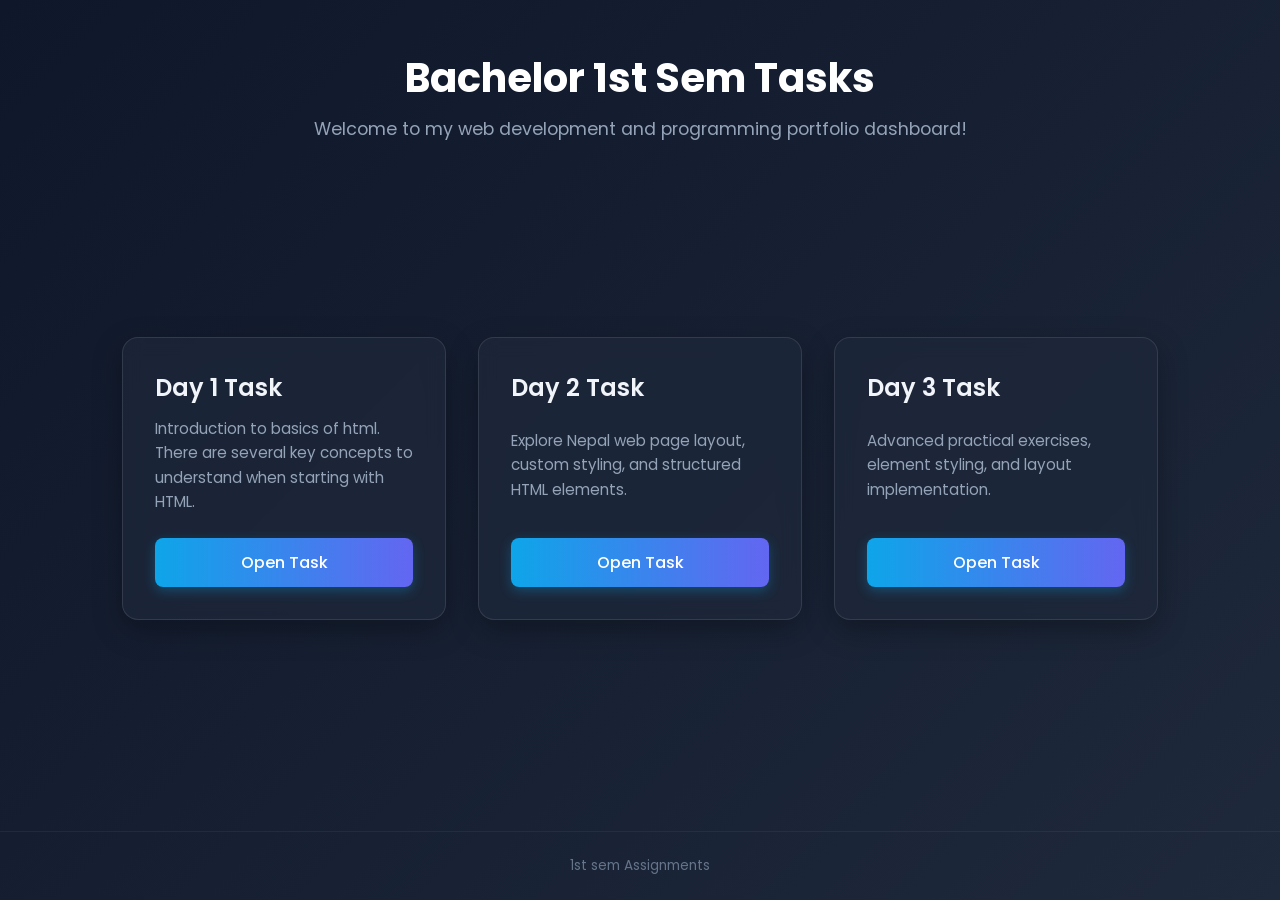
<file: index.html>
<!DOCTYPE html>
<html lang="en">
<head>
    <meta charset="UTF-8">
    <meta name="viewport" content="width=device-width, initial-scale=1.0">
    <title>Bachelor 1st Sem - Tasks Dashboard</title>
    <link rel="stylesheet" href="style.css">
    <!-- Google Fonts for a clean, modern look -->
    <link href="https://fonts.googleapis.com/css2?family=Poppins:wght@300;400;500;600;700&display=swap" rel="stylesheet">
</head>
<body>

    <header class="dashboard-header">
        <h1>Bachelor 1st Sem Tasks</h1>
        <p>Welcome to my web development and programming portfolio dashboard!</p>
    </header>

    <main class="container">
        <div class="task-grid">
            
            <!-- Day 1 Task Card -->
            <div class="task-card">
                <h2>Day 1 Task</h2>
                <p>Introduction to basics of html. There are several key concepts to understand when starting with HTML.</p>
                <a href="day-1st-task/index.html" class="btn">Open Task</a>
            </div>

            <!-- Day 2 Task Card -->
            <div class="task-card">
                <h2>Day 2 Task</h2>
                <p>Explore Nepal web page layout, custom styling, and structured HTML elements.</p>
                <a href="Day-2nd-task/Nepal.html" class="btn">Open Task</a>
            </div>

            <!-- Day 3 Task Card -->
            <div class="task-card">
                <h2>Day 3 Task</h2>
                <p>Advanced practical exercises, element styling, and layout implementation.</p>
                <a href="Day-3rd-task/1st-task/1st-task.html" class="btn">Open Task</a>
            </div>

        </div>
    </main>

    <footer>
        <p>1st sem Assignments</p>
    </footer>

</body>
</html>
</file>
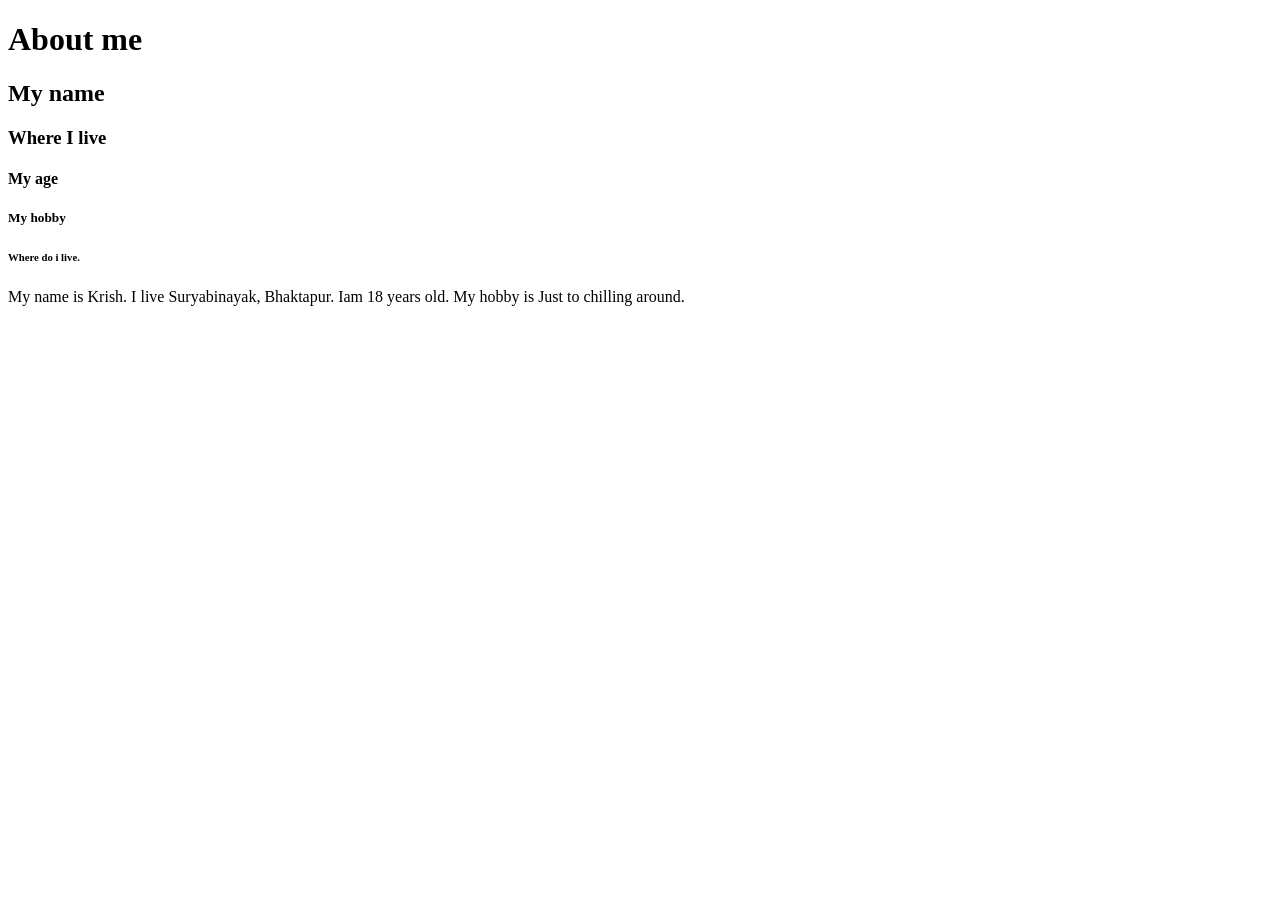
<file: day 1st task/index.html>
<!DOCTYPE html>
<html lang="en">
<head>
    <meta charset="UTF-8">
    <meta name="viewport" content="width=device-width, initial-scale=1.0">
    <title>About Me</title>
</head>

<body>
    <h1>About me</h1>
    <h2>My name </h2>
    <h3>Where I live</h3>
    <h4>My age</h4>
    <h5>My hobby</h5>
    <h6>Where do i live.</h6>

    <!-- This about my self -->
    <p>
        My name is Krish. I live Suryabinayak, Bhaktapur. Iam 18 years old. My hobby is Just to chilling around.
    </p>

</body>
</html>
</file>
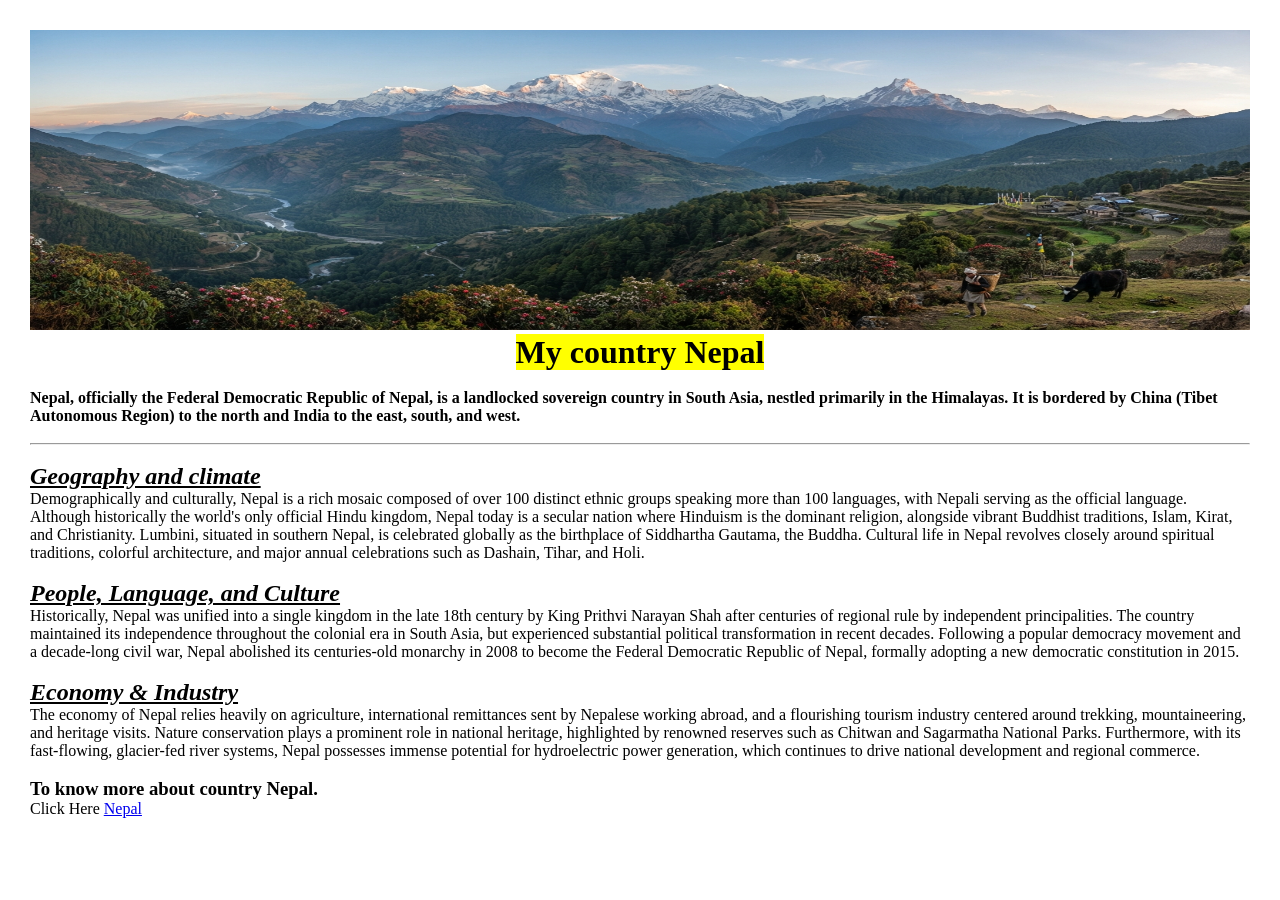
<file: Day 2nd task/Nepal.html>
<!DOCTYPE html>
<html lang="en">
<head>
    <meta charset="UTF-8">
    <meta name="viewport" content="width=device-width, initial-scale=1.0">
    <title>My country</title>
    <link rel="stylesheet" href="Nepal.css">
</head>
<body>
    <img src="beauty.jpg" alt="Nepal">
    <h1><mark>My country Nepal</mark></h1>
    <br>
    <p class="intro">
        Nepal, officially the Federal Democratic Republic of Nepal, is a landlocked sovereign country in South Asia, nestled primarily in the Himalayas. It is bordered by China (Tibet Autonomous Region) to the north and India to the east, south, and west.
    </p>
    <br>

    <hr><br>

    <h2>Geography and climate</h2>
    <p>
        Demographically and culturally, Nepal is a rich mosaic composed of over 100 distinct ethnic groups speaking more than 100 languages, with Nepali serving as the official language. Although historically the world's only official Hindu kingdom, Nepal today is a secular nation where Hinduism is the dominant religion, alongside vibrant Buddhist traditions, Islam, Kirat, and Christianity. Lumbini, situated in southern Nepal, is celebrated globally as the birthplace of Siddhartha Gautama, the Buddha. Cultural life in Nepal revolves closely around spiritual traditions, colorful architecture, and major annual celebrations such as Dashain, Tihar, and Holi.
    </p>
    <br>

    <h2>People, Language, and Culture</h2>
    <p>
        Historically, Nepal was unified into a single kingdom in the late 18th century by King Prithvi Narayan Shah after centuries of regional rule by independent principalities. The country maintained its independence throughout the colonial era in South Asia, but experienced substantial political transformation in recent decades. Following a popular democracy movement and a decade-long civil war, Nepal abolished its centuries-old monarchy in 2008 to become the Federal Democratic Republic of Nepal, formally adopting a new democratic constitution in 2015.
    </p>
    <br>

    <h2>Economy & Industry</h2>
    <p>
        The economy of Nepal relies heavily on agriculture, international remittances sent by Nepalese working abroad, and a flourishing tourism industry centered around trekking, mountaineering, and heritage visits. Nature conservation plays a prominent role in national heritage, highlighted by renowned reserves such as Chitwan and Sagarmatha National Parks. Furthermore, with its fast-flowing, glacier-fed river systems, Nepal possesses immense potential for hydroelectric power generation, which continues to drive national development and regional commerce.
    </p>
    <br>

    <h3>To know more about country Nepal.</h3>
    <p>Click Here <a href="https://www.google.com/url?sa=t&source=web&rct=j&opi=89978449&url=https://ne.wikipedia.org/wiki/%25E0%25A4%25A8%25E0%25A5%2587%25E0%25A4%25AA%25E0%25A4%25BE%25E0%25A4%25B2&ved=2ahUKEwjE8o3ozZiXAxXzR2wGHeLSF6kQFnoECCoQAQ&usg=AOvVaw0-HRs3OLNfgP4OvI-QGbth">Nepal</a></p>
</body>
</html>
</file>
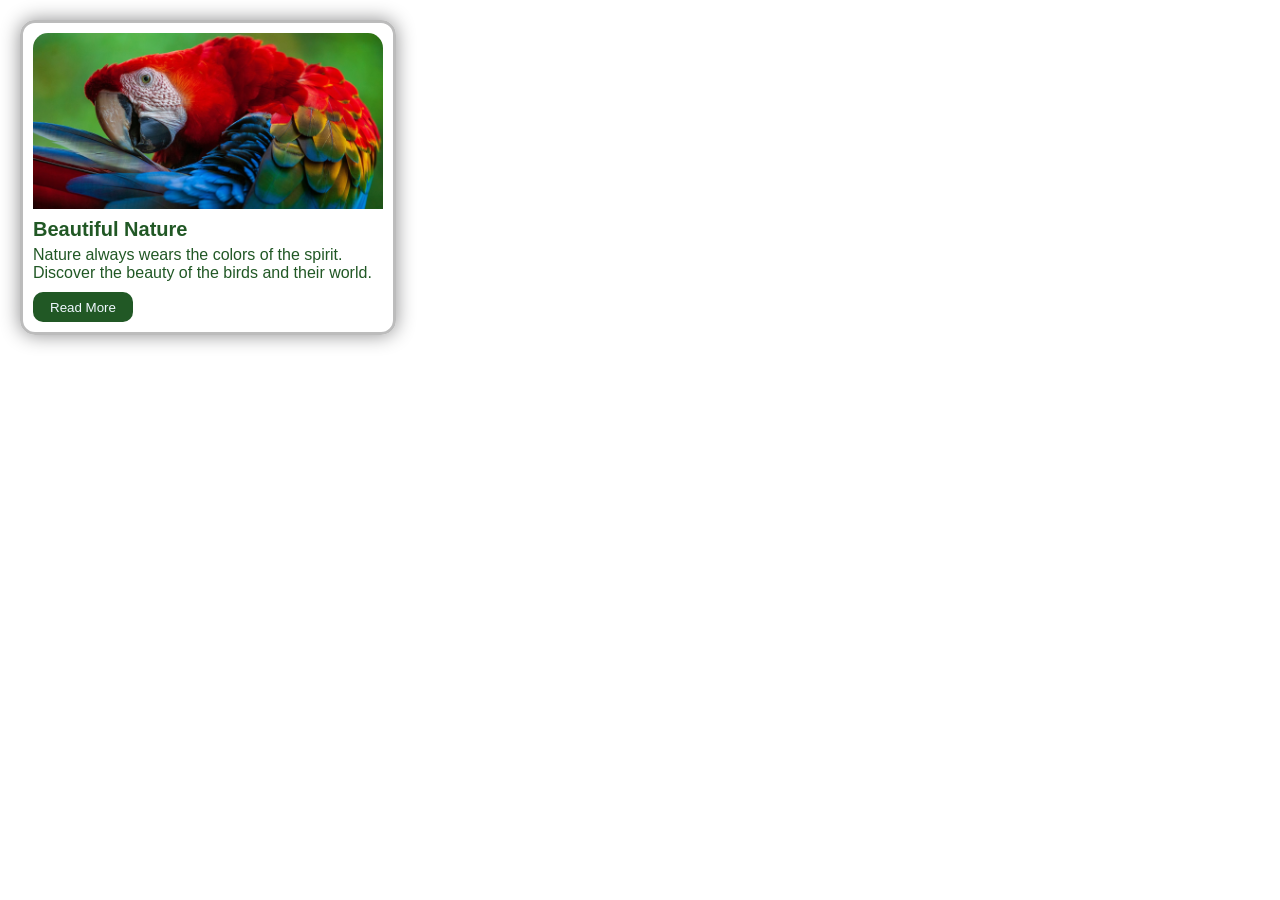
<file: Day 3rd task/1st task/1st task.html>
<!DOCTYPE html>
<html lang="en">
<head>
    <meta charset="UTF-8">
    <meta name="viewport" content="width=device-width, initial-scale=1.0">
    <title>About Nature</title>
    <link rel="stylesheet" href="1st task.css">
</head>
<body>
    <div class="card">
        <img src="bird.jpg" alt="Bird">
        <h1>Beautiful Nature</h1>
        <p>
            Nature always wears the colors of the spirit. Discover the beauty of the birds and their world.
        </p>
        <a href="../3rd task/3rd task.html"><button>Read More</button></a>
    </div>
</body>
</html>
</file>
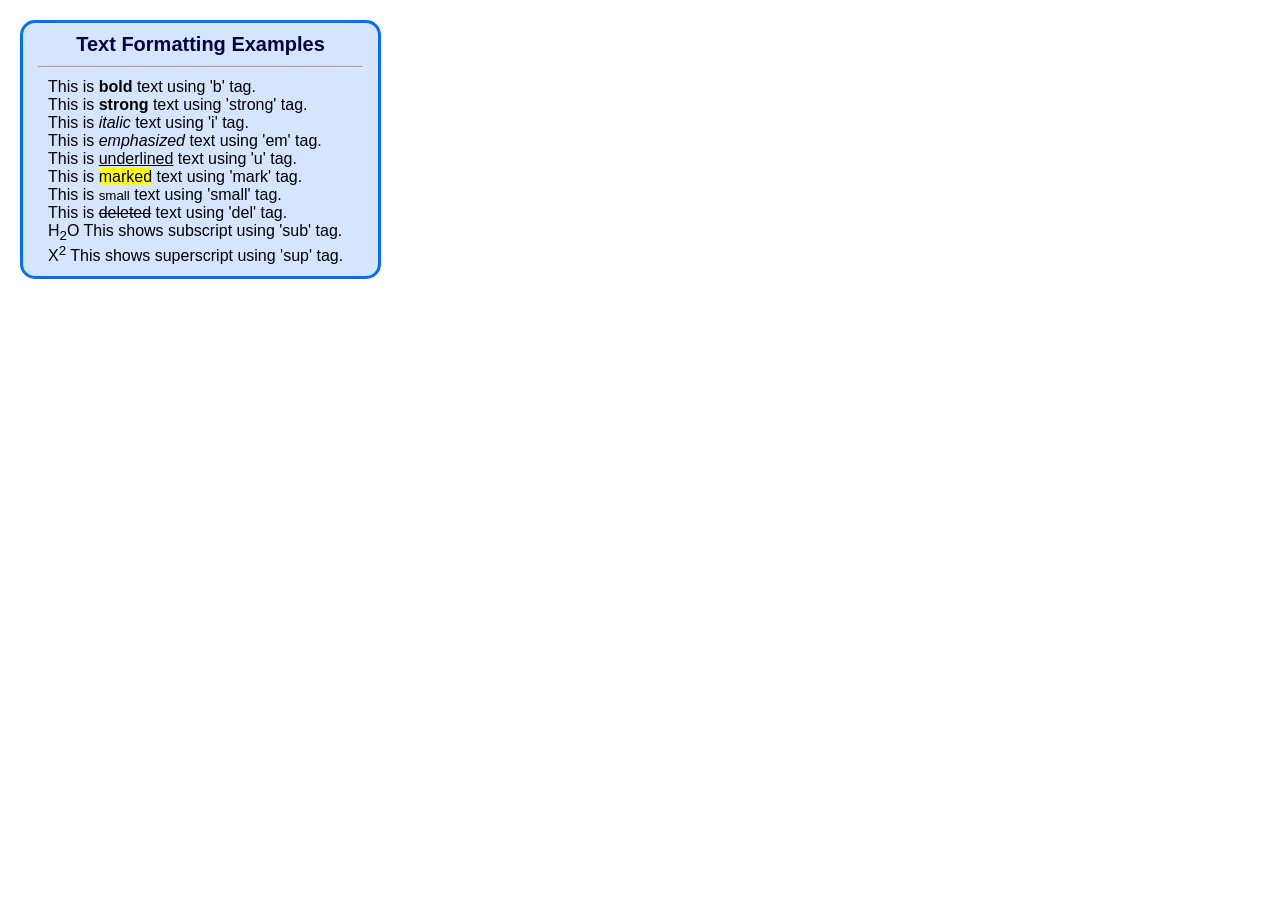
<file: Day 3rd task/2nd task/2nd task.html>
<!DOCTYPE html>
<html lang="en">
<head>
    <meta charset="UTF-8">
    <meta name="viewport" content="width=device-width, initial-scale=1.0">
    <title>Text Formatting</title>
    <link rel="stylesheet" href="2nd task.css">
</head>
<body>
    <div class="box">
        <h1>Text Formatting Examples</h1>
        <hr>
        <ul>
            <li>This is <b>bold</b> text using 'b' tag.</li>
            <li>This is <strong>strong</strong> text using 'strong' tag.</li>
            <li>This is <i>italic</i> text using 'i' tag.</li>
            <li>This is <em>emphasized</em> text using 'em' tag.</li>
            <li>This is <u>underlined</u> text using 'u' tag.</li>
            <li>This is <mark>marked</mark> text using 'mark' tag.</li>
            <li>This is <small>small</small> text using 'small' tag.   </li>
            <li>This is <del>deleted</del> text using 'del' tag.   </li>
            <li>H<sub>2</sub>O This shows subscript using 'sub' tag.   </li>
            <li>X<sup>2</sup> This shows superscript using 'sup' tag.</li>
        </ul>
    </div>
</body>
</html>
</file>
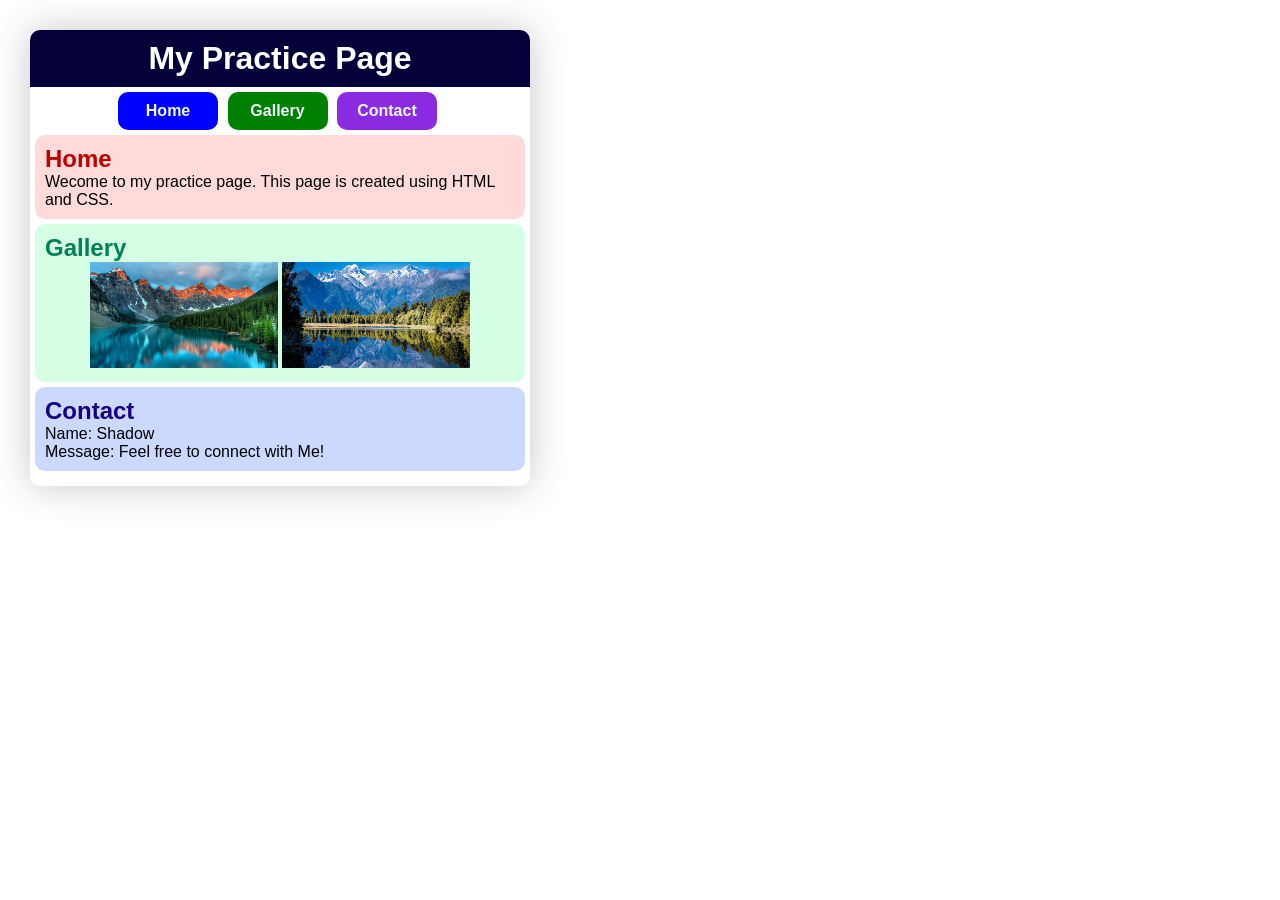
<file: Day 3rd task/3rd task/3rd task.html>
<!DOCTYPE html>
<html lang="en">
<head>
    <meta charset="UTF-8">
    <meta name="viewport" content="width=device-width, initial-scale=1.0">
    <title>Document</title>
    <link rel="stylesheet" href="3rd task.css">
</head>
<body>
    <div class="main">
        <span><h1>My Practice Page</h1></span>
        <div class="menu">
            <button class="Mh">Home</button>
            <button class="Mg">Gallery</button>
            <button class="Mc">Contact</button>
        </div>
        <div class="home">
            <h2>Home</h2>
            <p>
                Wecome to my practice page. This page is created using HTML and CSS. 
            </p>
        </div>
        <div class="gallery">
            <h2>Gallery</h2>
            <p>
                <center>
                    <img src="nature.jpg" alt="nature">
                    <img src="nature1.jpg" alt="nature1">
                </center>
            </p>
        </div>
        <div class="contact">
            <h2>Contact</h2>
            <p>
                Name: Shadow
            </p>
            <p>
                Message: Feel free to connect with Me!
            </p>
        </div>
    </div>
</body>
</html>
</file>
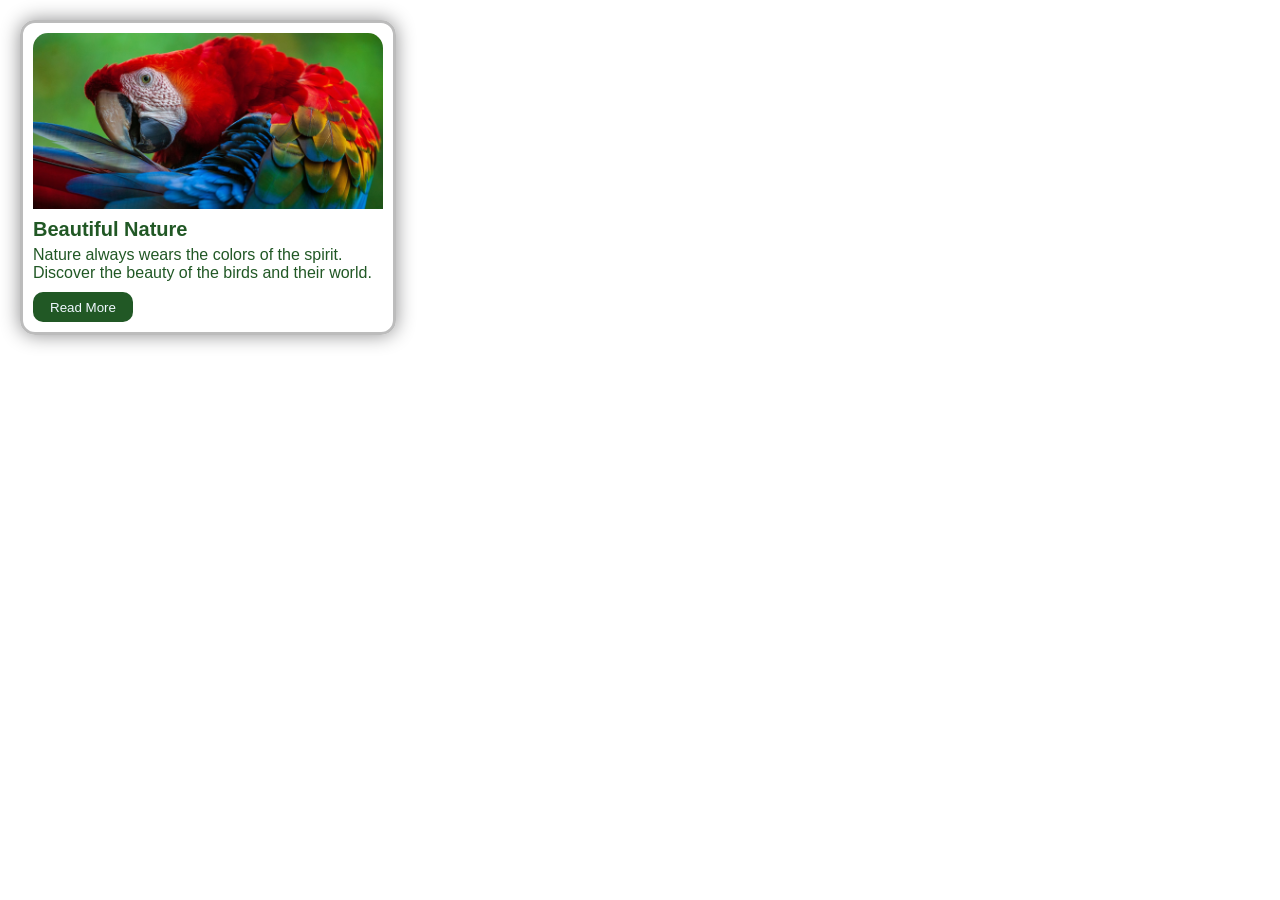
<file: Day-3rd-task/1st-task/1st-task.html>
<!DOCTYPE html>
<html lang="en">
<head>
    <meta charset="UTF-8">
    <meta name="viewport" content="width=device-width, initial-scale=1.0">
    <title>About Nature</title>
    <link rel="stylesheet" href="1st-task.css">
</head>
<body>
    <div class="card">
        <img src="bird.jpg" alt="Bird">
        <h1>Beautiful Nature</h1>
        <p>
            Nature always wears the colors of the spirit. Discover the beauty of the birds and their world.
        </p>
        <a href="../3rd-task/3rd-task.html"><button>Read More</button></a>
    </div>
</body>
</html>
</file>
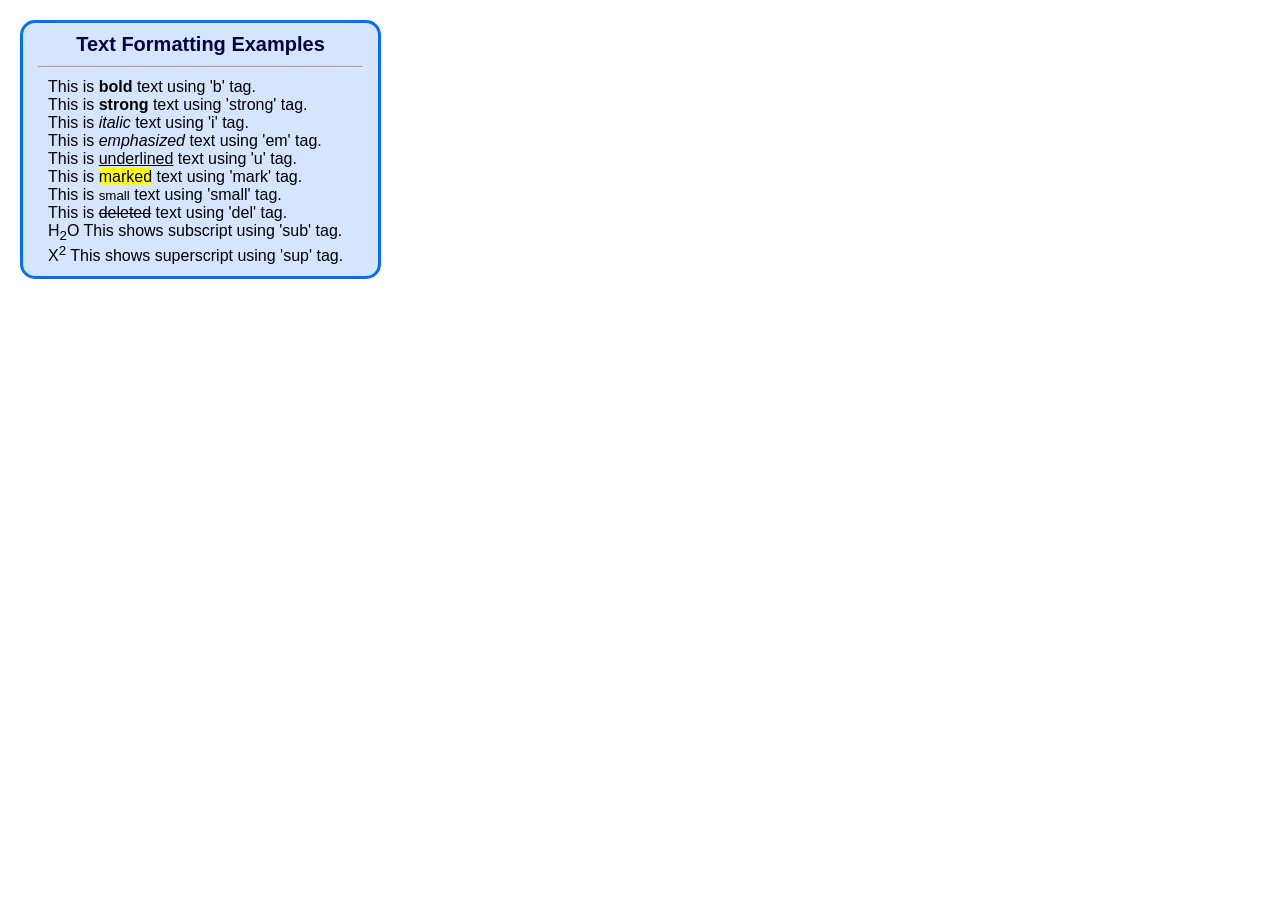
<file: Day-3rd-task/2nd-task/2nd-task.html>
<!DOCTYPE html>
<html lang="en">
<head>
    <meta charset="UTF-8">
    <meta name="viewport" content="width=device-width, initial-scale=1.0">
    <title>Text Formatting</title>
    <link rel="stylesheet" href="2nd-task.css">
</head>
<body>
    <div class="box">
        <h1>Text Formatting Examples</h1>
        <hr>
        <ul>
            <li>This is <b>bold</b> text using 'b' tag.</li>
            <li>This is <strong>strong</strong> text using 'strong' tag.</li>
            <li>This is <i>italic</i> text using 'i' tag.</li>
            <li>This is <em>emphasized</em> text using 'em' tag.</li>
            <li>This is <u>underlined</u> text using 'u' tag.</li>
            <li>This is <mark>marked</mark> text using 'mark' tag.</li>
            <li>This is <small>small</small> text using 'small' tag.   </li>
            <li>This is <del>deleted</del> text using 'del' tag.   </li>
            <li>H<sub>2</sub>O This shows subscript using 'sub' tag.   </li>
            <li>X<sup>2</sup> This shows superscript using 'sup' tag.</li>
        </ul>
    </div>
</body>
</html>
</file>
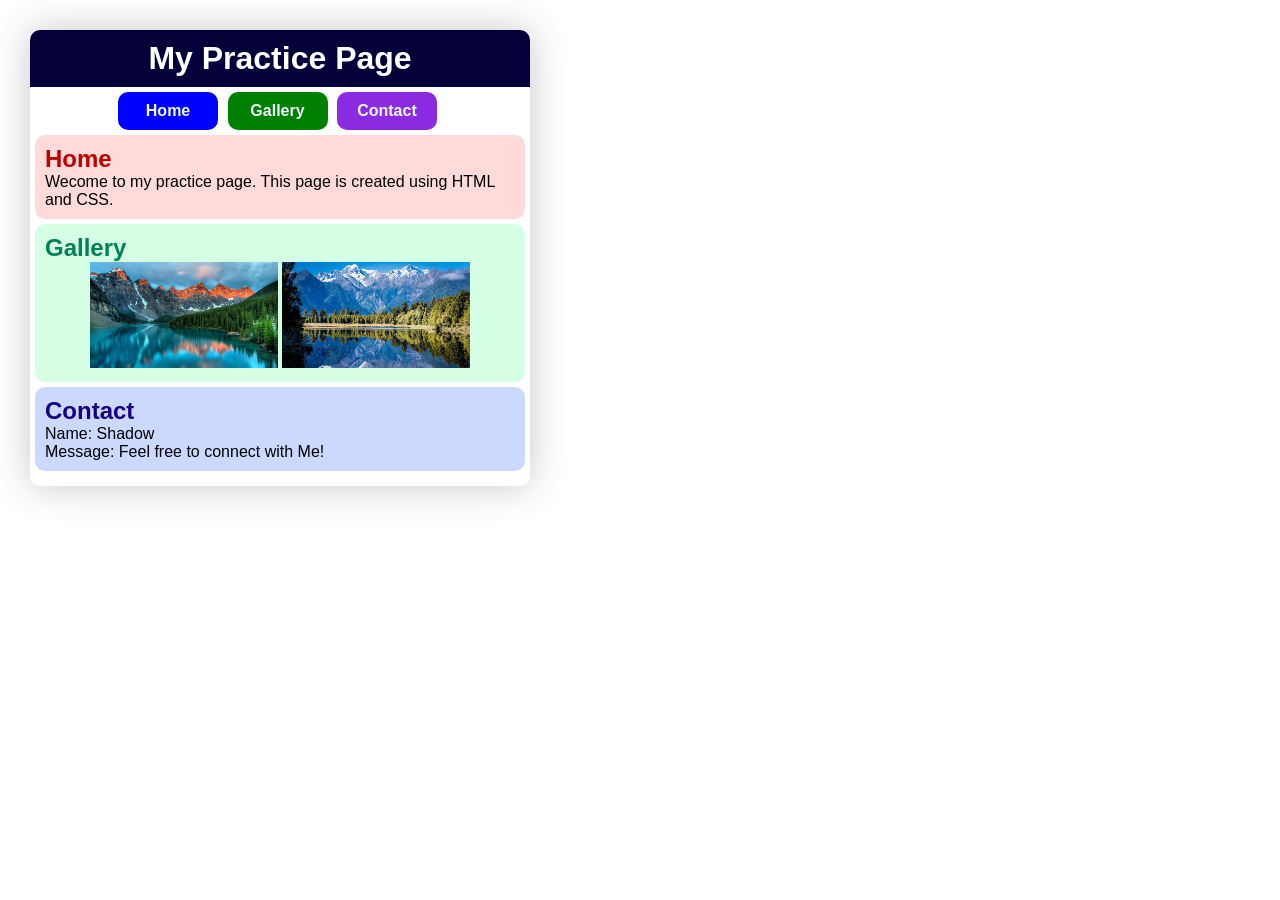
<file: Day-3rd-task/3rd-task/3rd-task.html>
<!DOCTYPE html>
<html lang="en">
<head>
    <meta charset="UTF-8">
    <meta name="viewport" content="width=device-width, initial-scale=1.0">
    <title>Document</title>
    <link rel="stylesheet" href="3rd-task.css">
</head>
<body>
    <div class="main">
        <span><h1>My Practice Page</h1></span>
        <div class="menu">
            <button class="Mh">Home</button>
            <button class="Mg">Gallery</button>
            <button class="Mc">Contact</button>
        </div>
        <div class="home">
            <h2>Home</h2>
            <p>
                Wecome to my practice page. This page is created using HTML and CSS. 
            </p>
        </div>
        <div class="gallery">
            <h2>Gallery</h2>
            <p>
                <center>
                    <img src="nature.jpg" alt="nature">
                    <img src="nature1.jpg" alt="nature1">
                </center>
            </p>
        </div>
        <div class="contact">
            <h2>Contact</h2>
            <p>
                Name: Shadow
            </p>
            <p>
                Message: Feel free to connect with Me!
            </p>
        </div>
    </div>
</body>
</html>
</file>
<file: style.css>
/* Reset and Base Styles */
* {
    margin: 0;
    padding: 0;
    box-sizing: border-box;
}

body {
    font-family: 'Poppins', sans-serif;
    background: linear-gradient(135deg, #0f172a 0%, #1e293b 100%);
    color: #f8fafc;
    min-height: 100vh;
    display: flex;
    flex-direction: column;
    justify-content: space-between;
}

/* Header Styles */
.dashboard-header {
    text-align: center;
    padding: 3rem 1rem 2rem 1rem;
}

.dashboard-header h1 {
    font-size: 2.5rem;
    font-weight: 700;
    -webkit-text-fill-color: white;
    margin-bottom: 0.5rem;
}

.dashboard-header p {
    color: #94a3b8;
    font-size: 1.1rem;
}

/* Main Container & Grid Layout */
.container {
    max-width: 1100px;
    margin: 0 auto;
    padding: 0 2rem 3rem 2rem;
    width: 100%;
}

.task-grid {
    display: grid;
    grid-template-columns: repeat(auto-fit, minmax(300px, 1fr));
    gap: 2rem;
}

/* Task Cards with Glassmorphism */
.task-card {
    background: rgba(30, 41, 59, 0.7);
    border: 1px solid rgba(255, 255, 255, 0.1);
    border-radius: 16px;
    padding: 2rem;
    backdrop-filter: blur(10px);
    box-shadow: 0 10px 30px rgba(0, 0, 0, 0.3);
    transition: transform 0.3s ease, box-shadow 0.3s ease, border-color 0.3s ease;
    display: flex;
    flex-direction: column;
    justify-content: space-between;
}

.task-card:hover {
    transform: translateY(-8px);
    box-shadow: 0 20px 40px rgba(56, 189, 248, 0.15);
    border-color: rgba(56, 189, 248, 0.4);
}

.card-icon {
    font-size: 2.5rem;
    margin-bottom: 1rem;
}

.task-card h2 {
    font-size: 1.5rem;
    font-weight: 600;
    color: #f1f5f9;
    margin-bottom: 0.75rem;
}

.task-card p {
    color: #94a3b8;
    font-size: 0.95rem;
    line-height: 1.6;
    margin-bottom: 1.5rem;
}

/* Action Button Style */
.btn {
    display: inline-block;
    background: linear-gradient(90deg, #0ea5e9, #6366f1);
    color: #ffffff;
    text-align: center;
    text-decoration: none;
    padding: 0.75rem 1.5rem;
    border-radius: 8px;
    font-weight: 500;
    transition: opacity 0.2s ease, transform 0.2s ease;
    box-shadow: 0 4px 12px rgba(14, 165, 233, 0.3);
}

.btn:hover {
    opacity: 0.9;
    transform: scale(1.02);
}

/* Footer Style */
footer {
    text-align: center;
    padding: 1.5rem;
    color: #64748b;
    font-size: 0.85rem;
    border-top: 1px solid rgba(255, 255, 255, 0.05);
}

/* Responsive Design */
@media (max-width: 768px) {
    .dashboard-header h1 {
        font-size: 2rem;
    }
    .container {
        padding: 0 1rem 2rem 1rem;
    }
}
</file>
<file: Day 2nd task/Nepal.css>
*{
    margin: 0;
    padding: 0;
}

body{
    margin: 30px;
}

.intro{
    font-weight: bold;
}

h1{
    text-align: center;
    font-family: Georgia, 'Times New Roman', Times, serif;
    color: rgb(12, 0, 64);
}

h2{
    text-decoration: underline;
    font-style: italic;
}

img{
    text-align: center;
    width: 100%;
    height: 300px;
}
</file>
<file: Day 3rd task/1st task/1st task.css>
*{
    margin: 0;
    padding: 0;
}

.card{
    width: 350px;
    align-items: center;
    border-radius: 15px;
    padding: 10px;
    margin: 20px;
    box-shadow: 0 0 0.5cm rgb(141, 141, 142);
    border: solid rgb(188, 188, 188);
    font-family: 'Trebuchet MS', 'Lucida Sans Unicode', 'Lucida Grande', 'Lucida Sans', Arial, sans-serif;
    color: rgb(33, 88, 37);
}

.card img{
    border-top-left-radius: 15px;
    border-top-right-radius: 15px;
    width: 100%;
}

h1{
    font-size: 20px;
    padding-top: 5px;
    padding-bottom: 5px;
    font-weight: bold;
}

button{
    width: 100px;
    height: 30px;
    margin-top: 10px;
    border-radius: 10px;
    color: aliceblue;
    background-color: rgb(33, 88, 37);
    font-family: 'Lucida Sans', 'Lucida Sans Regular', 'Lucida Grande', 'Lucida Sans Unicode', Geneva, Verdana, sans-serif;
    border: none;
}
</file>
<file: Day 3rd task/2nd task/2nd task.css>
*{
    padding: 0;
    margin: 0;
}

.box{
    width: 325px;
    padding-right: 15px;
    padding-left: 15px;
    border: solid black;
    margin: 20px;
    border-radius: 15px;
    border-color: rgb(0, 110, 255);
    background-color: rgb(212, 229, 253);
    font-family: 'Gill Sans', 'Gill Sans MT', Calibri, 'Trebuchet MS', sans-serif;
}

ul{
    list-style: none;
    padding: 10px;
}

hr{
    color: rgb(0, 110, 255);
}

h1{
    text-align: center;
    font-size: 20px;
    font-weight: bolder;
    margin: 10px;
    color: rgb(0, 0, 71);
}
</file>
<file: Day 3rd task/3rd task/3rd task.css>
*{
    margin: 0;
    padding: 0;
    font-family: 'Segoe UI', Tahoma, Geneva, Verdana, sans-serif;
}

.main{
    width: 500px;
    margin: 30px;
    border-radius: 10px;
    box-shadow: 0 0 1cm rgb(201, 199, 199);
    padding-bottom: 10px;
}

h1{
    background-color: rgb(3, 0, 58);
    text-align: center;
    padding: 10px;
    border-top-right-radius: 10px;
    border-top-left-radius: 10px;
    color: white;
}

.menu{
    text-align: center;
    margin: 5px;
}

.menu button{
    width: 100px;
    padding: 10px;
    margin-right: 5px;
    border: none;
    border-radius: 10px;
    color: aliceblue;
    font-family: 'Trebuchet MS', 'Lucida Sans Unicode', 'Lucida Grande', 'Lucida Sans', Arial, sans-serif;
    font-weight: bolder;
    font-size: 16px;
}

.Mh{
    background-color: blue;
}

.Mg{
    background-color: green;
}

.Mc{
    background-color: blueviolet;
}

.home{
    background-color: rgb(255, 218, 218);
    margin: 5px;
    padding: 10px;
    border-radius: 10px;
}

.home h2{
    color: rgb(189, 0, 0);
}

.gallery{
    background-color: rgb(212, 255, 229);
    margin: 5px;
    padding: 10px;
    border-radius: 10px;
}

.gallery h2{
    color: rgb(0, 129, 86);
}

.gallery img{
    width: 40%;
    text-align: center;
}

.contact{
    background-color: rgb(203, 217, 255);
    margin: 5px;
    padding: 10px;
    border-radius: 10px;
}

.contact h2{
    color: rgb(22, 0, 129);
}
</file>
<file: Day-3rd-task/1st-task/1st-task.css>
*{
    margin: 0;
    padding: 0;
}

.card{
    width: 350px;
    align-items: center;
    border-radius: 15px;
    padding: 10px;
    margin: 20px;
    box-shadow: 0 0 0.5cm rgb(141, 141, 142);
    border: solid rgb(188, 188, 188);
    font-family: 'Trebuchet MS', 'Lucida Sans Unicode', 'Lucida Grande', 'Lucida Sans', Arial, sans-serif;
    color: rgb(33, 88, 37);
}

.card img{
    border-top-left-radius: 15px;
    border-top-right-radius: 15px;
    width: 100%;
}

h1{
    font-size: 20px;
    padding-top: 5px;
    padding-bottom: 5px;
    font-weight: bold;
}

button{
    width: 100px;
    height: 30px;
    margin-top: 10px;
    border-radius: 10px;
    color: aliceblue;
    background-color: rgb(33, 88, 37);
    font-family: 'Lucida Sans', 'Lucida Sans Regular', 'Lucida Grande', 'Lucida Sans Unicode', Geneva, Verdana, sans-serif;
    border: none;
}
</file>
<file: Day-3rd-task/2nd-task/2nd-task.css>
*{
    padding: 0;
    margin: 0;
}

.box{
    width: 325px;
    padding-right: 15px;
    padding-left: 15px;
    border: solid black;
    margin: 20px;
    border-radius: 15px;
    border-color: rgb(0, 110, 255);
    background-color: rgb(212, 229, 253);
    font-family: 'Gill Sans', 'Gill Sans MT', Calibri, 'Trebuchet MS', sans-serif;
}

ul{
    list-style: none;
    padding: 10px;
}

hr{
    color: rgb(0, 110, 255);
}

h1{
    text-align: center;
    font-size: 20px;
    font-weight: bolder;
    margin: 10px;
    color: rgb(0, 0, 71);
}
</file>
<file: Day-3rd-task/3rd-task/3rd-task.css>
*{
    margin: 0;
    padding: 0;
    font-family: 'Segoe UI', Tahoma, Geneva, Verdana, sans-serif;
}

.main{
    width: 500px;
    margin: 30px;
    border-radius: 10px;
    box-shadow: 0 0 1cm rgb(201, 199, 199);
    padding-bottom: 10px;
}

h1{
    background-color: rgb(3, 0, 58);
    text-align: center;
    padding: 10px;
    border-top-right-radius: 10px;
    border-top-left-radius: 10px;
    color: white;
}

.menu{
    text-align: center;
    margin: 5px;
}

.menu button{
    width: 100px;
    padding: 10px;
    margin-right: 5px;
    border: none;
    border-radius: 10px;
    color: aliceblue;
    font-family: 'Trebuchet MS', 'Lucida Sans Unicode', 'Lucida Grande', 'Lucida Sans', Arial, sans-serif;
    font-weight: bolder;
    font-size: 16px;
}

.Mh{
    background-color: blue;
}

.Mg{
    background-color: green;
}

.Mc{
    background-color: blueviolet;
}

.home{
    background-color: rgb(255, 218, 218);
    margin: 5px;
    padding: 10px;
    border-radius: 10px;
}

.home h2{
    color: rgb(189, 0, 0);
}

.gallery{
    background-color: rgb(212, 255, 229);
    margin: 5px;
    padding: 10px;
    border-radius: 10px;
}

.gallery h2{
    color: rgb(0, 129, 86);
}

.gallery img{
    width: 40%;
    text-align: center;
}

.contact{
    background-color: rgb(203, 217, 255);
    margin: 5px;
    padding: 10px;
    border-radius: 10px;
}

.contact h2{
    color: rgb(22, 0, 129);
}
</file>
